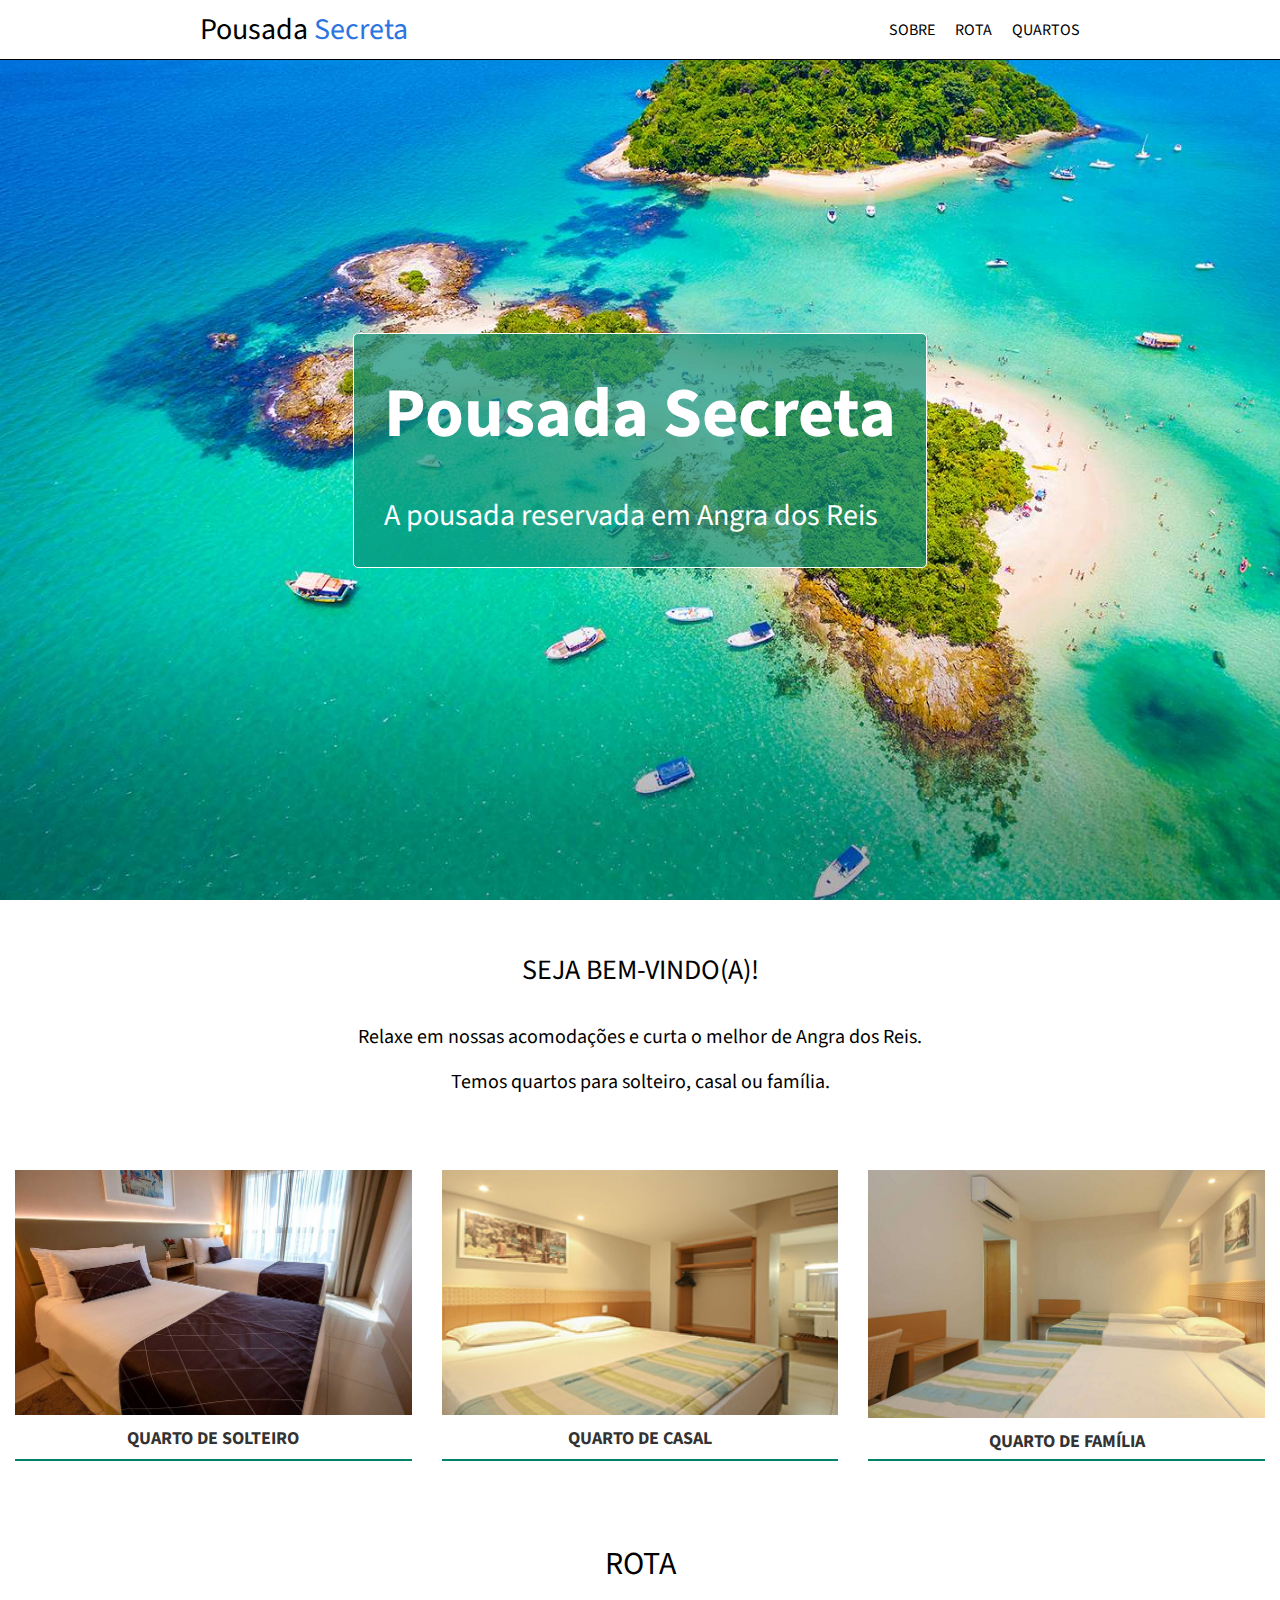
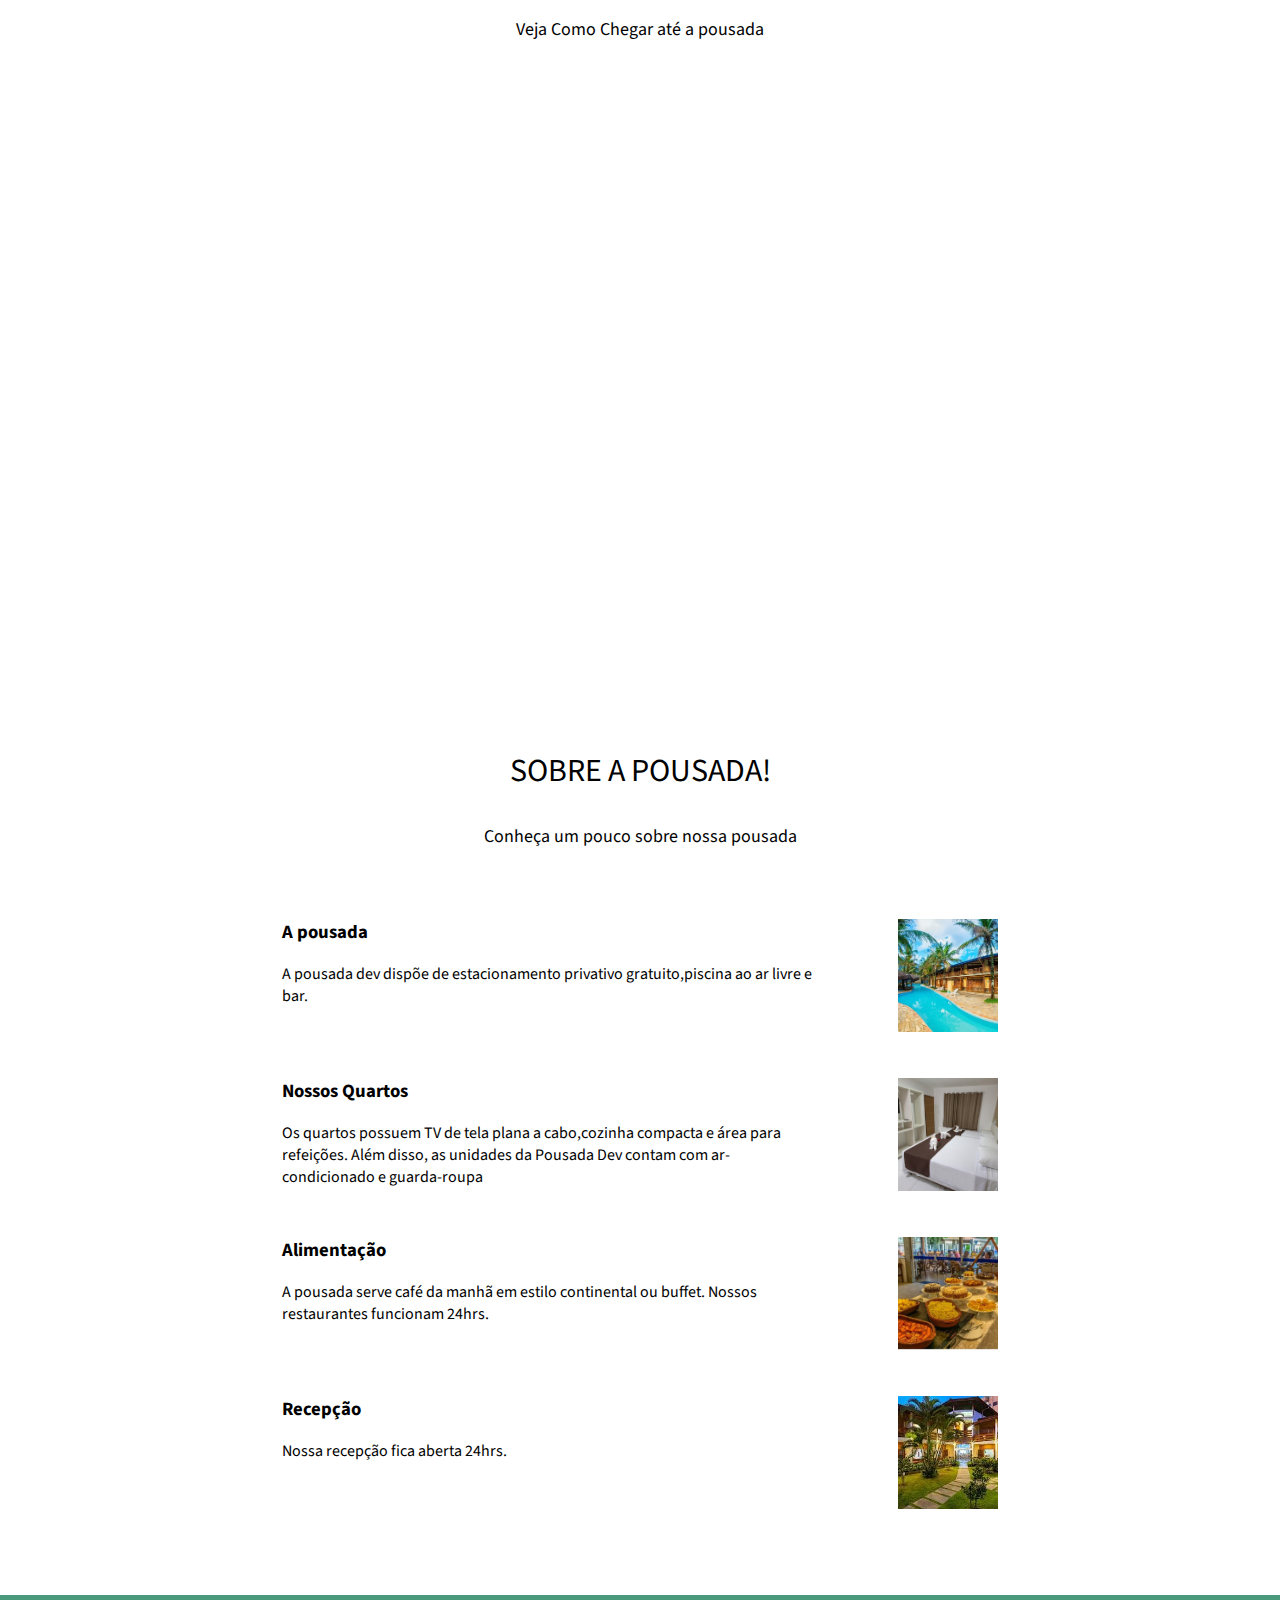
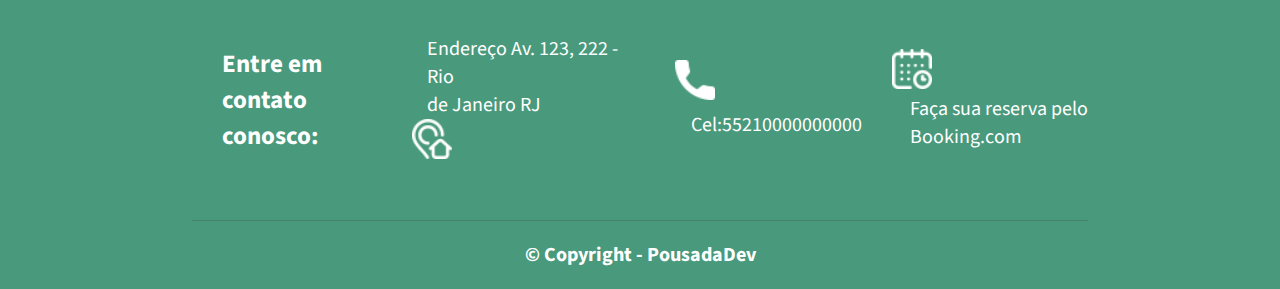
<file: index.html>
<!DOCTYPE html>
<html lang="pt-BR">
  <head>
    <meta charset="UTF-8" />
    <meta http-equiv="X-UA-Compatible" content="IE=edge" />
    <meta name="viewport" content="width=device-width, initial-scale=1.0" />
    <link rel="stylesheet" href="estilo.css" />
    <link
      rel="stylesheet"
      href="https://fonts.googleapis.com/css2?family=Source+Sans+Pro:ital,wght@0,200;0,300;0,400;0,600;0,700;0,900;1,200;1,300;1,400;1,600;1,700;1,900&display=swap"
    />
    <title>Pousada Secreta</title>
  </head>
  <body>
    <section>
      <div class="menu">
        <div>
          <a class="link-pousada" href="index.html"
            >Pousada <span>Secreta</span></a
          >
        </div>
        <ul class="link-topo">
          <li><a href="#sobre">SOBRE</a></li>
          <li><a href="#rota">ROTA</a></li>
          <li><a href="quartos.html">QUARTOS</a></li>
        </ul>
      </div>
    </section>

    <section>
      <div class="container">
        <!--div pai-->

        <div class="container-f">
          <h1>Pousada Secreta</h1>
          <p>A pousada reservada em Angra dos Reis</p>
          <!--Fim da div father-->
        </div>
      </div>
    </section>
    <section id="quartos" >
      <!--Boas Vindas-->
      <div class="bv">
        <h2>SEJA BEM-VINDO(A)!</h2>
        <p>Relaxe em nossas acomodações e curta o melhor de Angra dos Reis.</p>
        <p>Temos quartos para solteiro, casal ou família.</p>
      </div>
    </section>
    <section>
      <div  class="conteiner_quartos">
        <div class="quarto">
          <!--Quarto de solteiro-->
          <img
            src="assets/quarto-solteiro1.jpg"
            alt="Quarto de solteiro"
            title="Quarto de solteiro"
          />
          <a href="quartos.html#solteiro"><p>QUARTO DE SOLTEIRO</p></a>
        </div>
        <div  class="quarto">
          <!--Quarto de Casal-->
          <img
            src="assets/quarto-casal1.jpg"
            alt="Quarto de casal"
            title="Quarto de casal"
          />
          <a href="quartos.html#casal"><p>QUARTO DE CASAL</p></a>
        </div>
        <div class="quarto">
          <!--Quarto de Familia-->
          <img
            src="assets/quarto-familia1.jpg"
            alt="Quarto família"
            title="Quarto família"
          />
          <a href="quartos.html#familia"><p>QUARTO DE FAMÍLIA</p></a>
        </div>
      </div>
    </section>
    <section>
      <div id="rota" class="estilo-padrao">
        <h3>ROTA</h3>
        <p>Veja Como Chegar até a pousada</p>
      </div>
      <div>
        <!--Iframe do maps-->
          <iframe src="https://www.google.com/maps/embed?pb=!1m18!1m12!1m3!1d7345.419576053027!2d-44.30100684246876!3d-22.997696963762678!2m3!1f0!2f0!3f0!3m2!1i1024!2i768!4f13.1!3m3!1m2!1s0x9c5253944d458d%3A0xd96796845bd7fd3!2sAngra%20dos%20Reis%2C%20RJ!5e0!3m2!1spt-BR!2sbr!4v1647231556193!5m2!1spt-BR!2sbr"
          width="100%"
          height="600"
          style="border: 0"
          allowfullscreen=""
          loading="lazy"
        ></iframe>
      </div>
    </section>
    <section>
      <div id="sobre" class="estilo-padrao">
        <h3>SOBRE A POUSADA!</h3>
        <p>Conheça um pouco sobre nossa pousada</p>
      </div>
      <div class="sobre">
        <!--div father-->
        <div class="sobre-filho">
          <div class="descricao">
            <h3>A pousada</h3>
            <p>
              A pousada dev dispõe de estacionamento privativo gratuito,piscina
              ao ar livre e bar.
            </p>
          </div>
          <div class="sobre-img">
            <img src="assets/img1.jpg" />
          </div>
        </div>
        <div class="sobre-filho">
          <div class="descricao">
            <h3>Nossos Quartos</h3>
            <p>
              Os quartos possuem TV de tela plana a cabo,cozinha compacta e área
              para refeições. Além disso, as unidades da Pousada Dev contam com
              ar-condicionado e guarda-roupa
            </p>
          </div>
          <div class="sobre-img">
            <img src="assets/img2.jpg" />
          </div>
        </div>
        <div class="sobre-filho">
          <div class="descricao">
            <h3>Alimentação</h3>
            <p>
              A pousada serve café da manhã em estilo continental ou buffet.
              Nossos restaurantes funcionam 24hrs.
            </p>
          </div>
          <div class="sobre-img">
            <img src="assets/img3.jpg" />
          </div>
        </div>
        <div class="sobre-filho">
          <div class="descricao">
            <h3>Recepção</h3>
            <p>Nossa recepção fica aberta 24hrs.</p>
          </div>
          <div class="sobre-img">
            <img src="assets/img5.jpg" />
          </div>
        </div>
        <!--Fim da div son-->
      </div>
    </section>
    <footer>
      <section>
        <div class="rodape">
          <!--div filho-->
          <div class="rodape-filho">
            <h4>Entre em contato <br>conosco:</br></h4>
          </div>
          <div class="rodape-filho">
            <a href="https://goo.gl/maps/wPAS58QxiTopxK6w7" target="_blank">
              <p>Endereço Av. 123, 222 - Rio <br>de Janeiro RJ</br></p>
            </a>
            <img
              src="icones/endereco.png"
              alt="ícone endereco"
              title="icone endereco"
            />
          </div>
          <div class="rodape-filho">
            <img
              src="icones/telefone.png"
              alt="ícone telefone"
              title="icone telefone"
            />
            <span>Cel:55210000000000</span>
          </div>
          <div class="rodape-filho">
            <img
              src="icones/calendario.png"
              alt="ícone calendario"
              title="ícone calendario"
            />
            <a class="item-rodape" href="Booking.com">
              <p >Faça sua reserva pelo <br>Booking.com</br></p>
            </a>
          </div>

          <!--fim da div son-->
        </div>
        <div class="copyright"><h4>© Copyright - PousadaDev</h4></div>
      </section>
    </footer>
  </body>
</html>
</file>
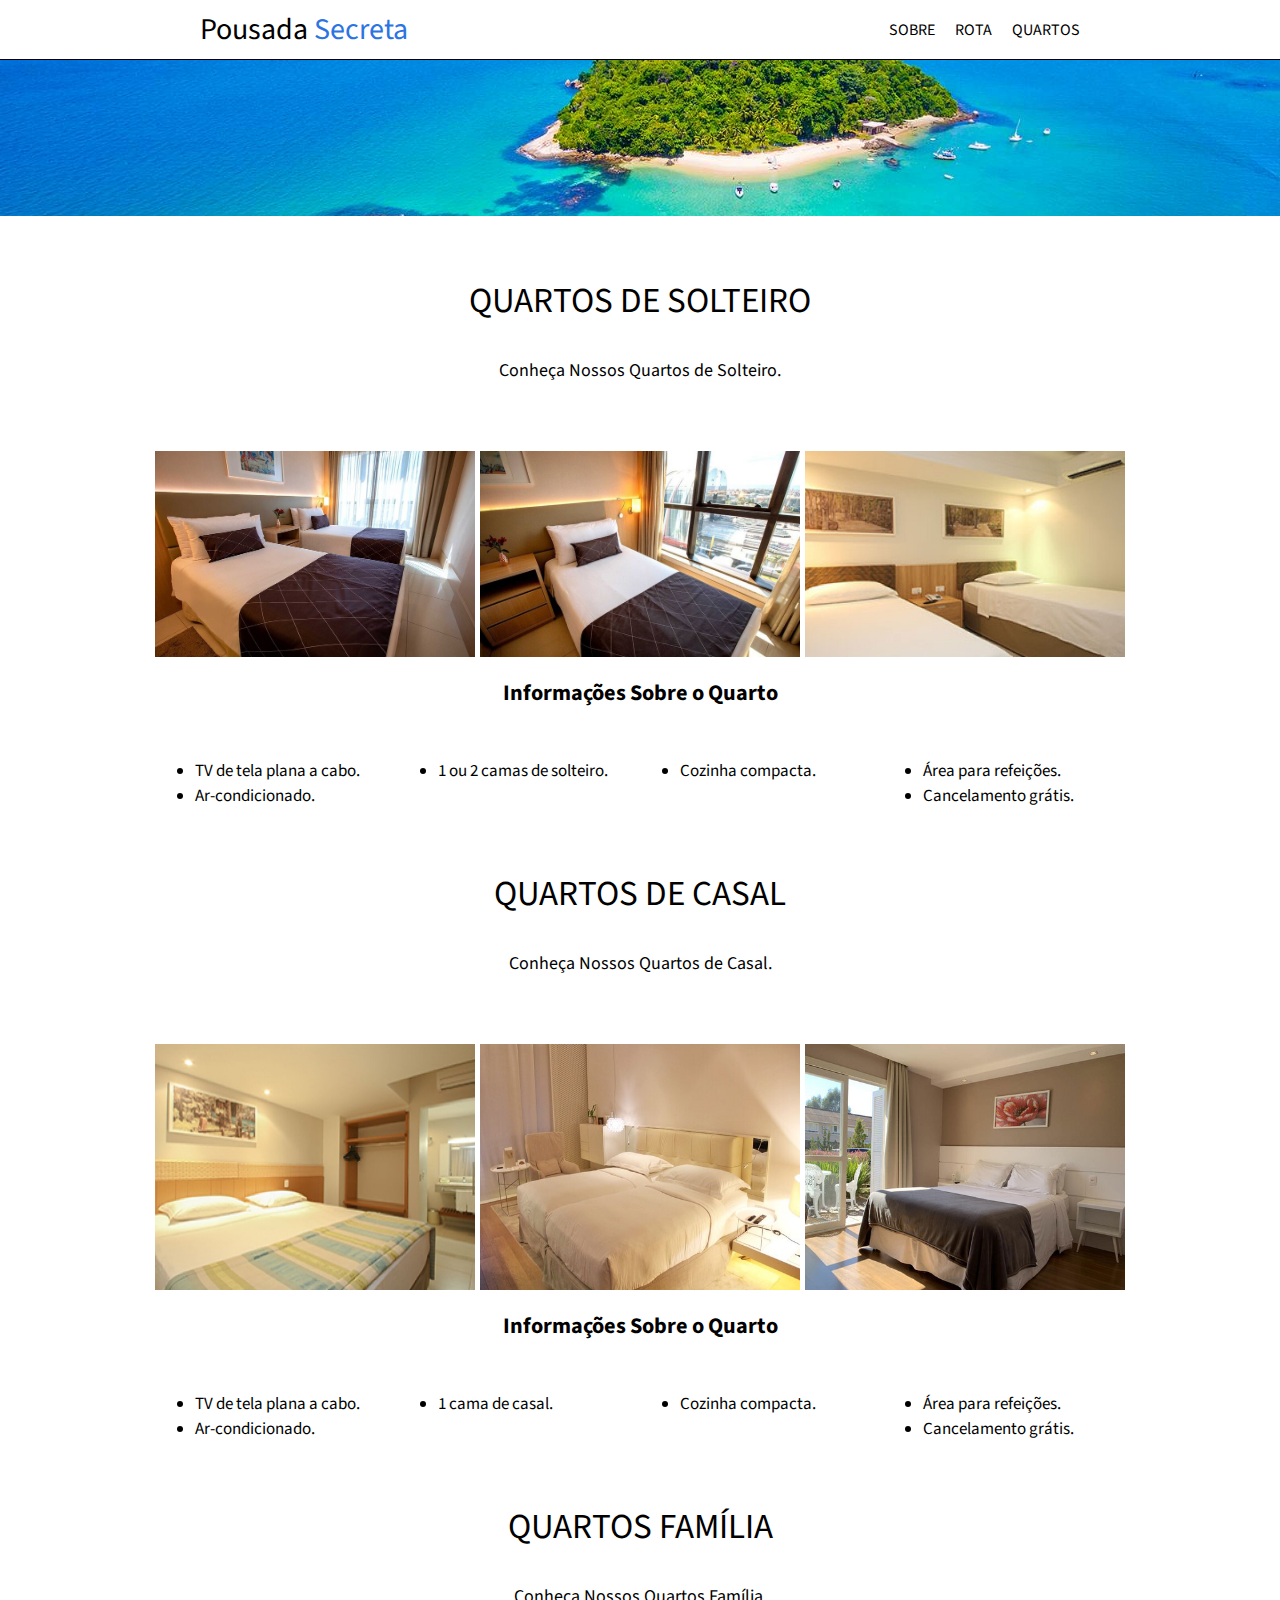
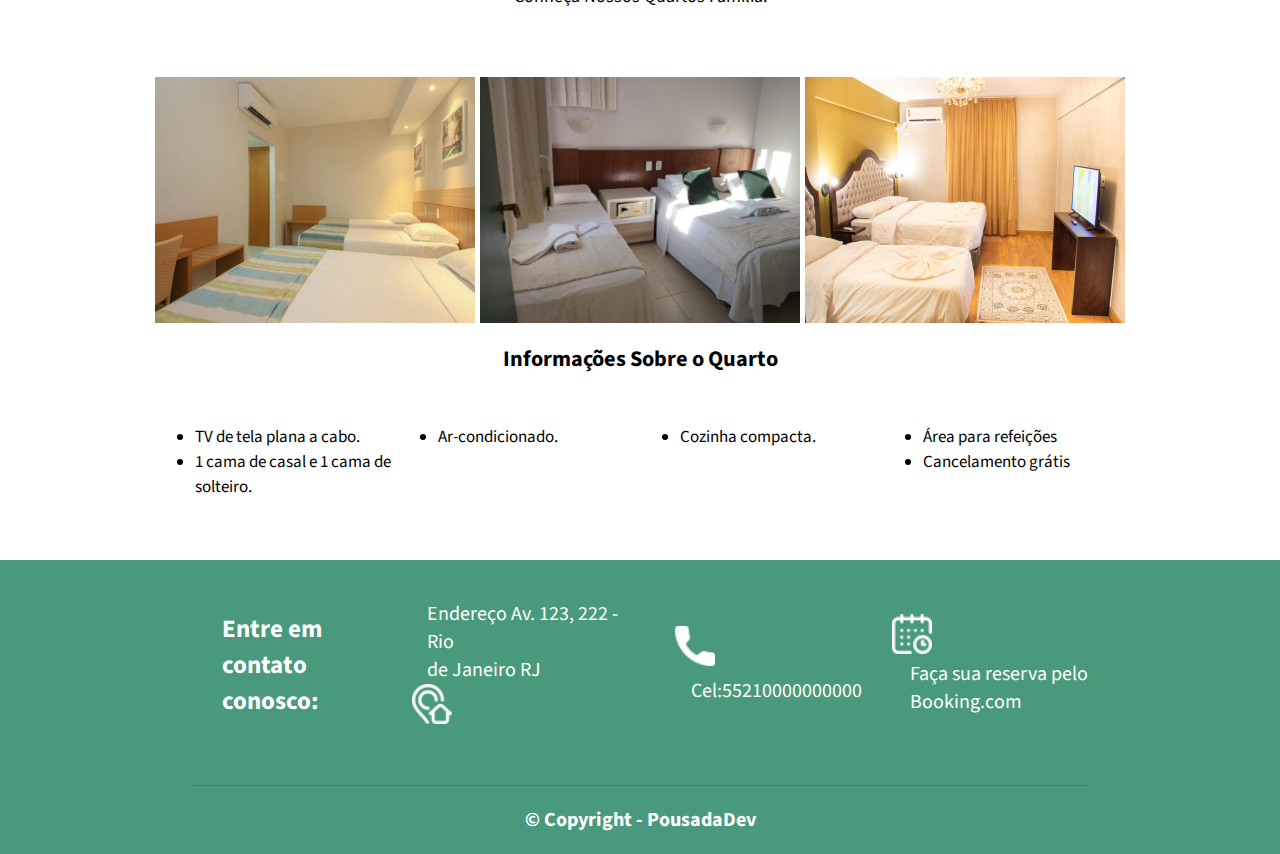
<file: quartos.html>
<!DOCTYPE html>
<html lang="en">
  <head>
    <meta charset="UTF-8" />
    <meta http-equiv="X-UA-Compatible" content="IE=edge" />
    <meta name="viewport" content="width=device-width, initial-scale=1.0" />
    <link
      rel="stylesheet"
      href="https://fonts.googleapis.com/css2?family=Source+Sans+Pro:ital,wght@0,200;0,300;0,400;0,600;0,700;0,900;1,200;1,300;1,400;1,600;1,700;1,900&display=swap"
    />
    <link rel="stylesheet" href="estilo-quartos.css">
    <link rel="stylesheet" href="estilo.css">
    <title>Quartos - Pousada Secreta</title>
  </head>
  <body>
    <section>
      <div class="menu">
        <div>
          <a class="link-pousada" href="index.html"
            >Pousada <span>Secreta</span></a
          >
        </div>
        <ul class="link-topo">
          <li><a href="index.html#sobre">SOBRE</a></li>
          <li><a href="index.html#rota">ROTA</a></li>
          <li><a href="index.html#quartos">QUARTOS</a></li>
        </ul>
      </div>
    </section>

    <section>
      <div class="secao-topo">
        
       
      </div>
      <div class="secao-descricao">
      <div class="secao-descricao-f" id="solteiro">
        
        <h2>QUARTOS DE SOLTEIRO</h2>
        <p>Conheça Nossos Quartos de Solteiro.</p>
      </div>
      </div>
      <div class="quartos">
        <!--div pai-->
        <div class="quartos-f">
          <img src="assets/quarto-solteiro1.jpg" alt="quarto-solteiro" />
          <img src="assets/quarto-solteiro2.jpg" alt="quarto-solteiro" />
          <img src="assets/quarto-solteiro3.jpg" alt="quarto-solteiro" />
        </div>
      </div>
      <div class="lista-descricao">
        <div class="sim">
          <h3>Informações Sobre o Quarto</h3>
        </div>
        <ul class="lista-descricao-f">
          <li>TV de tela plana a cabo.</li>
          <li>1 ou 2 camas de solteiro.</li>
          <li>Cozinha compacta.</li>
          <li>Área para refeições.</li>
          <li>Ar-condicionado.</li>
          <li>Cancelamento grátis.</li>
        </ul>
      </div>
    </section>
    <section>
      <div class="secao-descricao" id="casal">
        <!--div pai-->
        <div class="secao-descricao-f">
          <!--div filho-->
          <h2>QUARTOS DE CASAL</h2>
          <p>Conheça Nossos Quartos de Casal.</p>
        </div>
      </div>
      <div class="quartos">
        <!--div pai-->
        <div class="quartos-f">
          <img src="assets/quarto-casal1.jpg" alt="quarto-casal" />
          <img src="assets/quarto-casal2.jpg" alt="quarto-casal" />
          <img src="assets/quarto-casal3.jpg" alt="quarto-casal" />
        </div>
      </div>
      <div class="sim">
        <h3>Informações Sobre o Quarto</h3>
      </div>
      <div class="lista-descricao">
        
        <ul class="lista-descricao-f">
          <li>TV de tela plana a cabo.</li>
          <li>1 cama de casal.</li>
          <li>Cozinha compacta.</li>
          <li>Área para refeições.</li>
          <li>Ar-condicionado.</li>
          <li>Cancelamento grátis.</li>
        </ul>
      </div>
    </section>
    <section>
      <div class="secao-descricao" id="familia">
        <!--div pai-->
        <div class="secao-descricao-f">
          <!--div filho-->
          <h2>QUARTOS FAMÍLIA</h2>
          <p>Conheça Nossos Quartos Família.</p>
        </div>
      </div>
      <div class="quartos">
        <!--div pai-->
        <div class="quartos-f">
          <img src="assets/quarto-familia1.jpg" alt="quarto-familia" />
          <img src="assets/quarto-familia2.jpg" alt="quarto-familia" />
          <img src="assets/quarto-familia3.jpg" alt="quarto-familia" />
        </div>
      </div>
      <div class="lista-descricao">
        <div>
          <div class="sim">
            <h3>Informações Sobre o Quarto</h3>
          </div>
        <ul class="lista-descricao-f">
          <li>TV de tela plana a cabo.</li>
          <li>Ar-condicionado.</li>
          <li>Cozinha compacta.</li>
          <li>Área para refeições</li>
          <li>1 cama de casal e 1 cama de solteiro.</li>
          <li>Cancelamento grátis</li>
        </ul>
      </div>
      </div>
    </section>
    <footer>
      <section>
        <div class="rodape">
          <!--div filho-->
          <div class="rodape-filho">
            <h4>Entre em contato <br>conosco:</br></h4>
          </div>
          <div class="rodape-filho">
            <a href="https://goo.gl/maps/wPAS58QxiTopxK6w7" target="_blank">
              <p>Endereço Av. 123, 222 - Rio <br>de Janeiro RJ</br></p>
            </a>
            <img
              src="icones/endereco.png"
              alt="ícone endereco"
              title="icone endereco"
            />
          </div>
          <div class="rodape-filho">
            <img
              src="icones/telefone.png"
              alt="ícone telefone"
              title="icone telefone"
            />
            <span>Cel:55210000000000</span>
          </div>
          <div class="rodape-filho">
            <img
              src="icones/calendario.png"
              alt="ícone calendario"
              title="ícone calendario"
            />
            <a class="item-rodape" href="Booking.com">
              <p >Faça sua reserva pelo <br>Booking.com</br></p>
            </a>
          </div>

          <!--fim da div son-->
        </div>
        <div class="copyright"><h4>© Copyright - PousadaDev</h4></div>
      </section>
    </footer>
  </body>
</html>
</file>
<file: estilo.css>
* {
  padding: 0;
  margin: 0;
  box-sizing: border-box;
  font-family: "Source Sans Pro", sans-serif;
}

.menu {
  align-items: center;
  display: flex;
  justify-content: space-between;
  background-color: #fff;
  height: 60px;
  width: 100%;
  border-bottom: 1px solid black;
  position: fixed;
}

.link-topo {
  list-style: none;
  display: flex;
  margin-right: 200px;
}
.link-topo li a {
  padding-left: 20px;
  text-decoration: none;
  color: black;
}
.link-pousada {
  margin-left: 200px;
  text-decoration: none;
  font-weight: normal;
  color: black;
  font-size: 30px;
}
.link-pousada span {
  font-weight: normal;
  color: rgb(43, 116, 226);
}
body {
  background-color: #fff;
}
.container {
  background-image: url("assets/img-fundo.jpg");
  background-repeat: no-repeat;
  background-size: cover;
  height: 100vh;
  display: flex;
  flex-direction: row;
  justify-content: center;
  align-items: center;
}
.container h1 {
  margin-bottom: 30px;
  text-align: center;
  font-size: 70px;
}
.container-f {
  border-radius: 5px;
  background-color: #0a9077b3;
  color: white;
  font-size: 30px;
  border: 1px solid;
  padding: 30px;
}
.bv {
  font-size: 20px;
  text-align: center;
  margin-top: 50px;
  margin-bottom: 35px;
}

.bv h2 {
  font-size: 28px;
  margin-bottom: 25px;
  font-weight: normal;
}

.bv p {
  line-height: 45px;
}

.conteiner_quartos {
  display: flex;
  text-align: center;
  margin: 0 auto;
}

.quarto {
  border-bottom: 2px solid #00836a;
  margin: 30px 15px;
}
.quarto img {
  width: 100%;
}
.quarto a {
  text-decoration: none;
  color: #333;
}
.quarto p {
  font-weight: bold;
  font-size: 18px;
  margin-top: 5px;
  margin-bottom: 5px;
}

.estilo-padrao {
  text-align: center;
  margin-top: 50px;
  margin-bottom: 50px;
}
.estilo-padrao h3 {
  font-size: 32px;
  margin-bottom: 30px;
  font-weight: normal;
}

.estilo-padrao P {
  font-size: 18px;
}

.sobre {
  display: flex;
  flex-wrap: wrap;
  margin: 15px auto;
  width: 70%;
}
.sobre-filho {
  width: 40%;
  margin: 20px 40px;
}

.sobre-filho img {
  width: 100px;
  height: 113px;
  object-fit: cover;
}

.sobre-img {
  text-align: right;
}

.descricao h3 {
  margin-bottom: 18px;
}
.descricao {
  text-align: left;
  float: left;
  width: 75%;
}

footer {
  margin-top: 60px;
  background-color: #49997c;
}
.rodape p {
  float: right;
  color: #fff;
  font-size: 20px;
}
.rodape span {
  float: right;
  color: #fff;
  margin-top: 5px;
  margin-left: 10px;
  font-size: 20px;
}
.rodape img {
  object-fit: cover;
  height: 40px;
}

.rodape h4 {
  color: #fff;
  font-size: 25px;
}
.rodape a {
  text-decoration: none;
  color: #fff;
  font-size: 20px;
  float: right;
  margin-left: 15px;
}
.rodape {
  width: 70%;
  display: flex;
  margin: 15px auto;
  padding: 40px 0;
  align-items: center;
}

.copyright {
  width: 70%;
  margin: 0 auto;
  border-top: 1px solid rgba(51, 51, 51, 0.226);
  margin-top: 15px;
  text-align: center;
  padding-bottom: 20px;
}
.copyright h4 {
  color: #fff;
  margin-top: 20px;
  font-size: 20px;
}

.rodape-filho {
  margin: 0px 0px 0px 30px;
}

@media (max-width: 1400px) {
  .sobre-filho {
    width: 80%;
  }
  .sobre {
    justify-content: center;
  }
}
@media (max-width: 715px) {
  .sobre {
    justify-content: center;
    width: 95%;
  }
}
@media (max-width: 500px) {
  .sobre-filho img {
    display: none !important;
  }
  .descricao {
    text-align: left;
    float: left;
    width: 100%;
  }
}
</file>
<file: estilo-quartos.css>
* {
  margin: 0;
  padding: 0;
  box-sizing: border-box;
  font-family: "Source Sans Pro", sans-serif;
}

.secao-topo {
  background-image: url("assets/img-fundo.jpg");
  height: 24vh;
  background-size: cover;
}

.secao-descricao {
}
.secao-descricao-f h2 {
  font-weight: normal;
  font-size: 35px;
}
.secao-descricao-f {
  text-align: center;
  font-size: 18px;
  line-height: 70px;
  margin-top: 50px;
  margin-bottom: 45px;
}

.quartos {
  display: flex;
  justify-content: space-between;
  text-align: center;
}

.quartos-f img {
  width: 25%;
  height: 100%;
  margin: 0 1px;
}

.lista-descricao {
  width: 1050px;
  margin: 0 auto;
}
.lista-descricao h3 {
  width: 100%;
}

.lista-descricao-f {
  display: flex;
  justify-content: space-between;
  flex-wrap: wrap;
  margin: 50px auto;
  margin-left: 80px;
}

.lista-descricao-f li {
  width: 25%;
  text-align: left;
  line-height: 25px;
  font-size: 17px;
}

.sim {
  margin-top: 20px;

  width: 100%;
  text-align: center;
  font-size: 19px;
}
</file>
